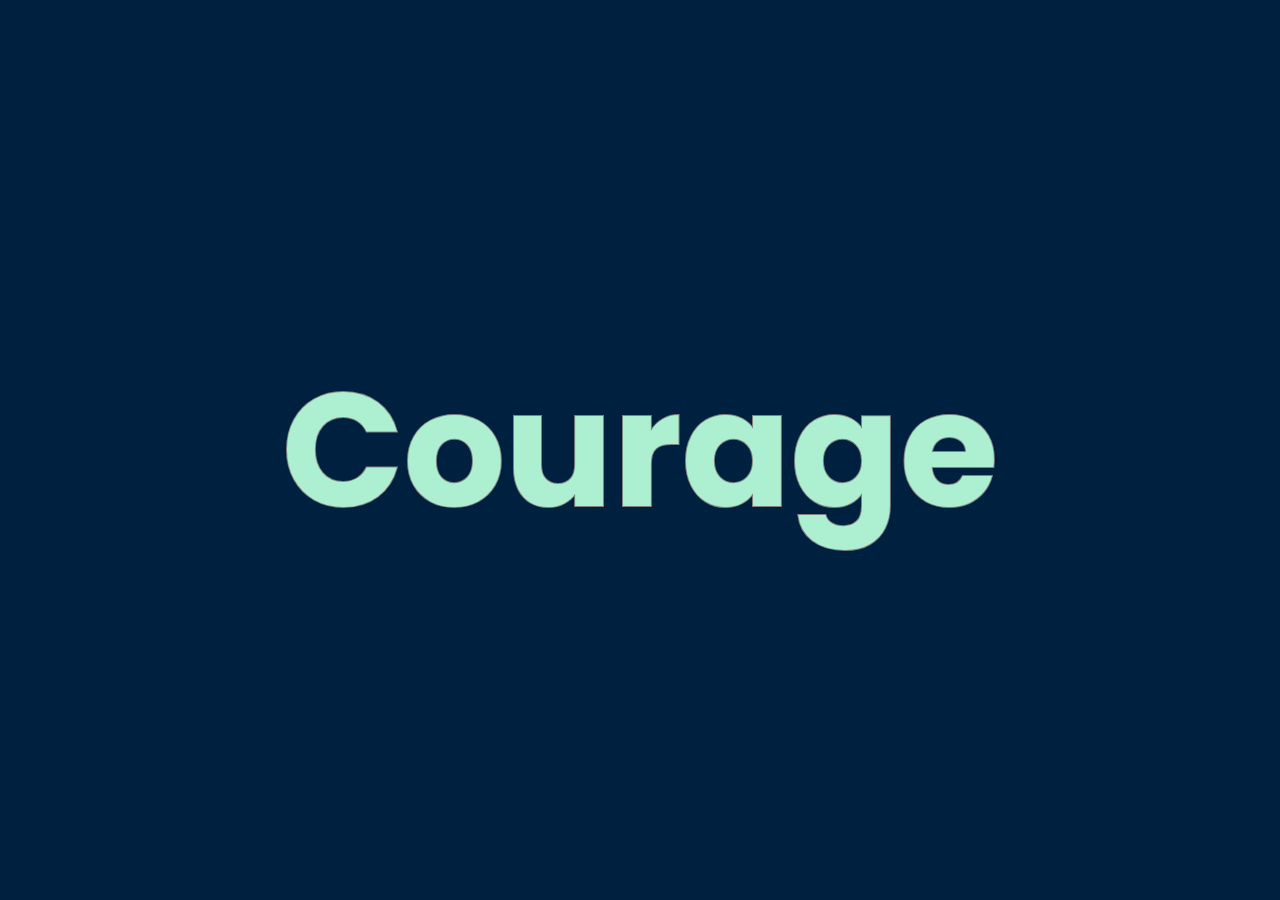
<file: 01 - Courage Text Animation/index.html>
<!DOCTYPE html>
<html lang="en">
<head>
    <meta charset="UTF-8">
    <meta http-equiv="X-UA-Compatible" content="IE=edge">
    <meta name="viewport" content="width=device-width, initial-scale=1.0">
    <link rel="stylesheet" href="./style.css">
    <title>Courage Wave</title>
</head>
<body>
    <div class="content">
       <h2>Courage</h2>
       <h2>Courage</h2>
    </div>
</body>
</html>
</file>
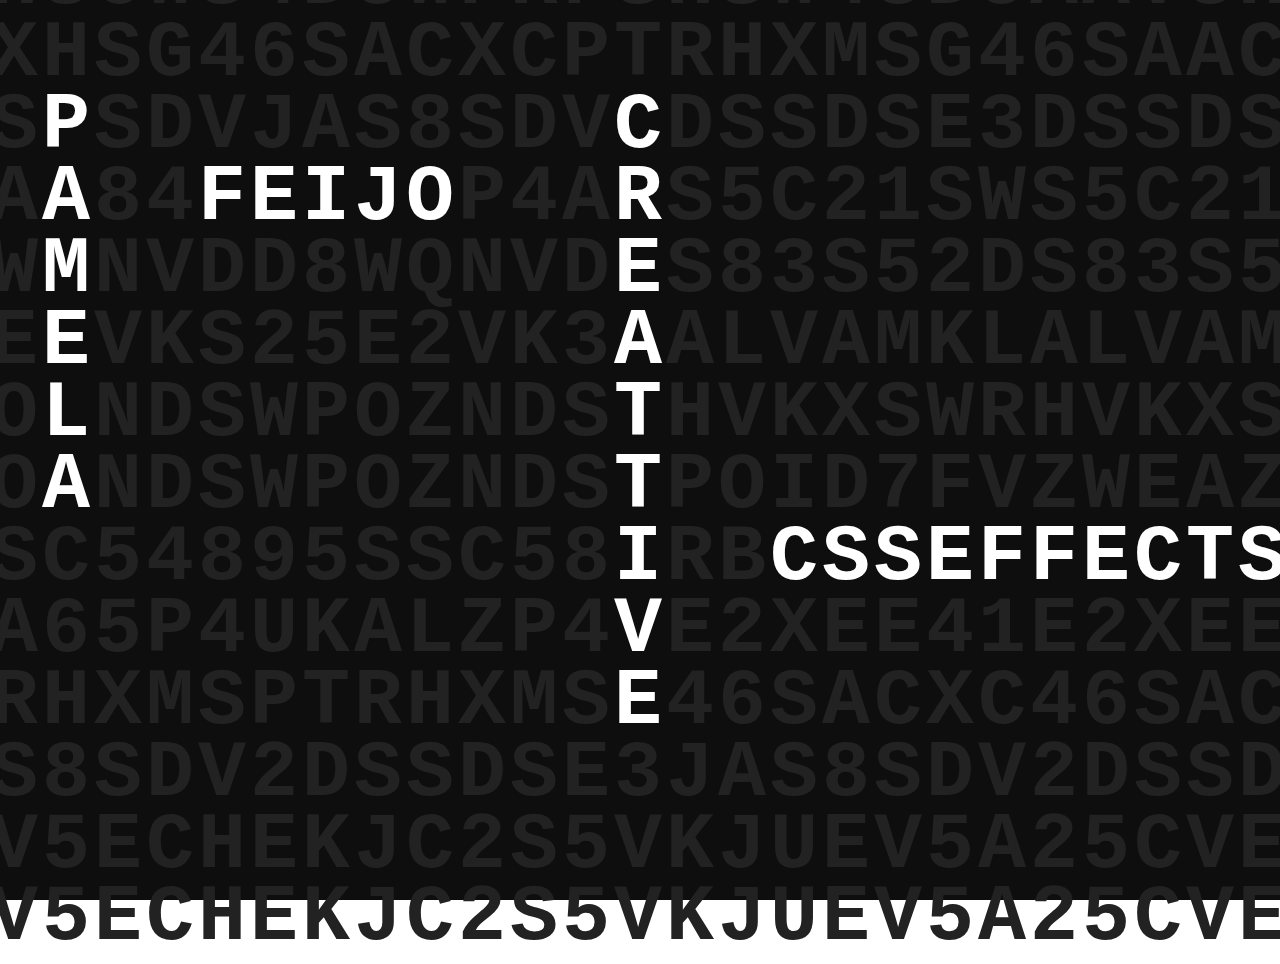
<file: 02 - Neon Text Animation/index.html>
<!DOCTYPE html>
<html lang="en">
<head>
    <meta charset="UTF-8">
    <meta http-equiv="X-UA-Compatible" content="IE=edge">
    <meta name="viewport" content="width=device-width, initial-scale=1.0">
    <link rel="stylesheet" href="style.css">
    <title>Neon Text Animation</title>
</head>
<body>
    <section>
        <div class="container">
            <h2>pwhscws4d5wfrfshsw48d5aav3hjk</h2>
            <h2>rhxhsg46sacxcptrhxmsg46saacxc</h2>
            <h2>jas<span class="text4">P</span>sdvjas8sdv<span>C</span>dssdse3dssdse3</h2>
            <h2>sda<span class="text4">a</span>84<span class="text2">Feijo</span>p4a<span>R</span>s5c21sws5c21sw</h2>
            <h2>d8w<span class="text4">m</span>nvdd8wqnvd<span>E</span>s83s52ds83s52d</h2>
            <h2>25e<span class="text4">e</span>vks25e2vk3<span>A</span>alvamklalvamkl</h2>
            <h2>wpo<span class="text4">l</span>ndswpoznds<span>T</span>hvkxswrhvkxswr</h2>
            <h2>wpo<span class="text4">a</span>ndswpoznds<span>T</span>poid7fvzweazcm</h2>
            <h2>95sc54895ssc58<span>I</span>rb<span class="text3">CssEffects</span>wz</h2>
            <h2>uka65p4ukalzp4<span>V</span>e2xee41e2xee41</h2>
            <h2>ptrhxmsptrhxms<span>E</span>46sacxc46sacxc</h2>
            <h2>jas8sdv2dssdse3jas8sdv2dssdse</h2>
            <h2>ksv5echekjc2s5vkjuev5a25cveyn</h2>
            <h2>ksv5echekjc2s5vkjuev5a25cveyn</h2>
        </div>
    </section>
</body>
</html>
</file>
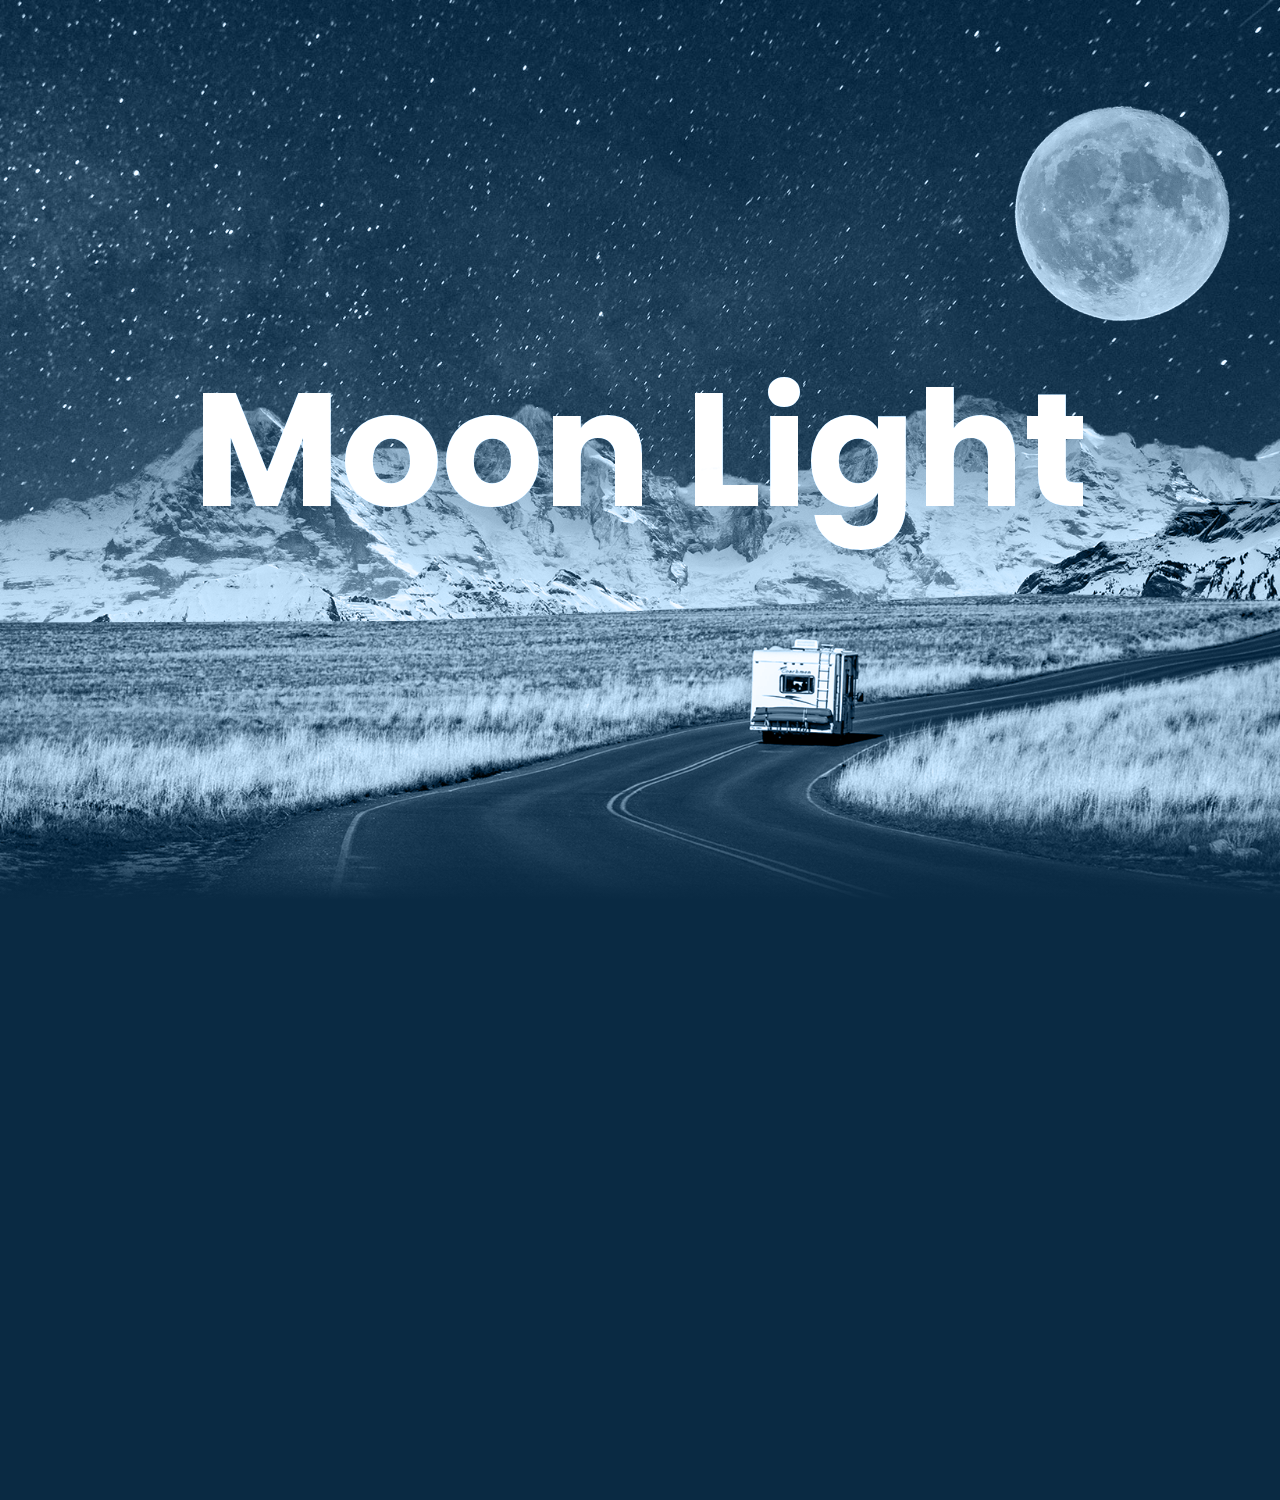
<file: 03 - Parallax Scrolling Effect/index.html>
<!DOCTYPE html>
<html lang="en">
<head>
    <meta charset="UTF-8">
    <meta http-equiv="X-UA-Compatible" content="IE=edge">
    <meta name="viewport" content="width=device-width, initial-scale=1.0">
    <link rel="stylesheet" href="./styles.css">
    <title>Moon Light Parallax</title>
</head>
<body>
    <section>
        <img src="assets/bg.jpg" id="bg">
        <img src="assets/moon.png" id="moon">
        <img src="assets/mountain.png" id="mountain">
        <img src="assets/road.png" id="road">
        <h2 id="text">Moon Light</h2>
    </section>
    <script type="text/javascript">
        let bg = document.getElementById('bg');
        let moon = document.getElementById('moon');
        let mountain = document.getElementById('mountain');
        let road = document.getElementById('road');
        let text = document.getElementById('text');

        window.addEventListener('scroll', function(){
            let value = window.scrollY;

            bg.style.top = value * 0.5 + 'px';
            moon.style.left = -value * 0.5 + 'px';
            mountain.style.top = -value * 0.15 + 'px';
            road.style.top = value * 0.15 + 'px';
            text.style.top = value * 1 + 'px';
        })
    </script>
</body>
</html>
</file>
<file: 01 - Courage Text Animation/style.css>
@import url('https://fonts.googleapis.com/css2?family=Poppins:wght@800;900&display=swap');

* {
  margin: 0;
  padding: 0;
  box-sizing: border-box;
  font-family: 'Poppins', sans-serif;
}

body {
  display: flex;
  justify-content: center;
  align-items: center;
  min-height: 100vh;
  background: #00203FFF;
}

.content {
  position: relative;
}

.content h2 {
  position: absolute;  
  transform: translate(-50%, -50%);
  font-size: 10em;
}

.content h2:nth-child(1) {
  color: transparent;
  -webkit-text-stroke: 2px grey;
}

.content h2:nth-child(2) {
    color: #ADEFD1FF;
    animation: animate 4s ease-in-out infinite;
  }

  @keyframes animate
  {
      0%, 100%
      {
        clip-path: polygon(0 40%, 0 38%, 16% 38%, 29% 43%, 42% 49%, 54% 55%, 71% 55%, 86% 49%, 100% 40%, 100% 100%, 0 100%);
      }50%
      {
        clip-path: polygon(0 46%, 7% 51%, 19% 55%, 30% 55%, 44% 51%, 56% 46%, 69% 41%, 83% 38%, 100% 40%, 100% 100%, 0 100%);
      }
  }
</file>
<file: 02 - Neon Text Animation/style.css>
@import url('https://fonts.googleapis.com/css2?family=Source+Sans+Pro:wght@700;900&display=swap');

*{
    margin: 0;
    padding: 0;
    box-sizing: border-box;
    font-family: 'Source Code Pro', monospace;
}

body {
    overflow: hidden;
}

section {
    display: flex;
    justify-content: center;
    align-items: center;
    min-height: 100vh;
    width: 100%;
    background: #0e0e0e;
}

section .container {
    position: absolute;
    top: 50%;
    left: 50%;
    transform: translate(-50%, -50%);
}

section .container h2 {
    position: relative;
    width: 100%;
    text-align: center;
    text-transform: uppercase;
    font-weight: 900;
    color: #222;
    font-size: 5em;
    line-height: 0.9em;
    letter-spacing: 4px;
}

section .container h2 span.text2 {
    animation-delay: -0.5s;
    filter: hue-rotate(225deg);
}

section .container h2 span.text3 {
    animation-delay: -1s;
    filter: hue-rotate(200deg);
}

section .container h2 span.text4 {
    animation-delay: -1.5s;
    filter: hue-rotate(40deg);
}

section .container h2 span {
    position: relative;
    z-index: 1;
    color: #fff;
    animation: animate 5s linear infinite;
}

@keyframes animate {
    0%,5%,10.1%,15.1%,25.1%,45%,70.1%,90%,100%
    {
        color: #222;
        text-shadow: 0 0 0 #222;
    }
    5.1%,10%,15.2%,25%,45.1%,70%,90.1%,95%
    {
        color: #fff;
        text-shadow: 0 0 10px #ff3177,
                     0 0 20px #ff3177,
                     0 0 40px #ff3177,
                     0 0 80px #ff3177,
                     0 0 160px #ff3177;
    }
}
</file>
<file: 03 - Parallax Scrolling Effect/styles.css>
@import url('https://fonts.googleapis.com/css2?family=Poppins:ital,wght@0,300;0,400;0,500;0,600;0,700;0,800;0,900;1,900&display=swap');

* {
  margin: 0;
  padding: 0;
  font-family: 'Poppins', sans-serif;
}

body {
    background: #0a2a43;
    min-height: 1500px;
}

section {
    position: relative;
    width: 100%;
    height: 100vh;
    overflow: hidden;
    display: flex;
    justify-content: center;
    align-items: center;
}

section:before{
    content: '';
    position: absolute;
    bottom: 0;
    width: 100%;
    height: 100px;
    background: linear-gradient(to top, #0a2a43, transparent);
    z-index: 10000;
}

section:after{
    content: '';
    position: absolute;
    top: 0;
    left: 0;
    width: 100%;
    height: 100%;
    background: #0a2a43;
    z-index: 10000;
    mix-blend-mode: color;
}

section img {
    position: absolute;
    top: 0;
    left: 0;
    width: 100%;
    height: 100%;
    object-fit: cover;
    pointer-events: none;
}

#text {
    position: relative;
    color: #fff;
    font-size: 10em;
    z-index: 1;
}

#road {
    z-index: 2;
}
</file>
